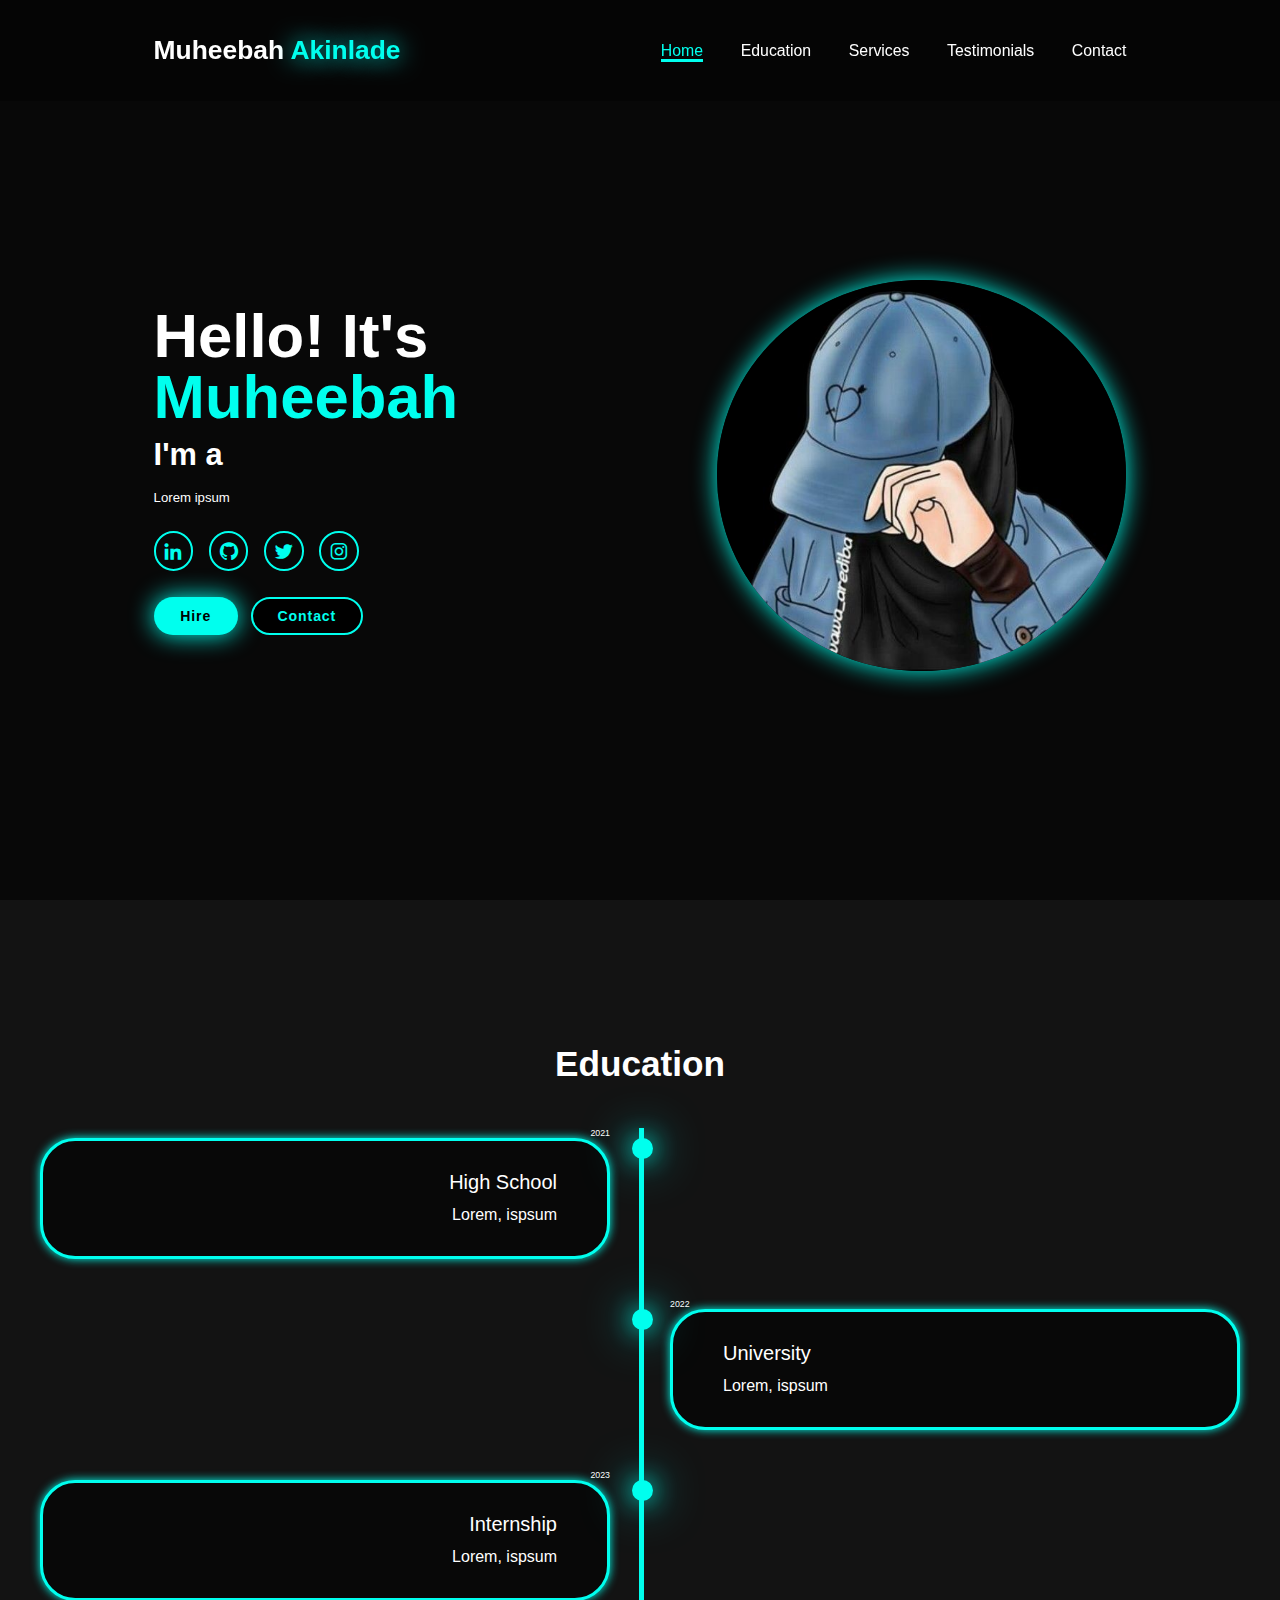
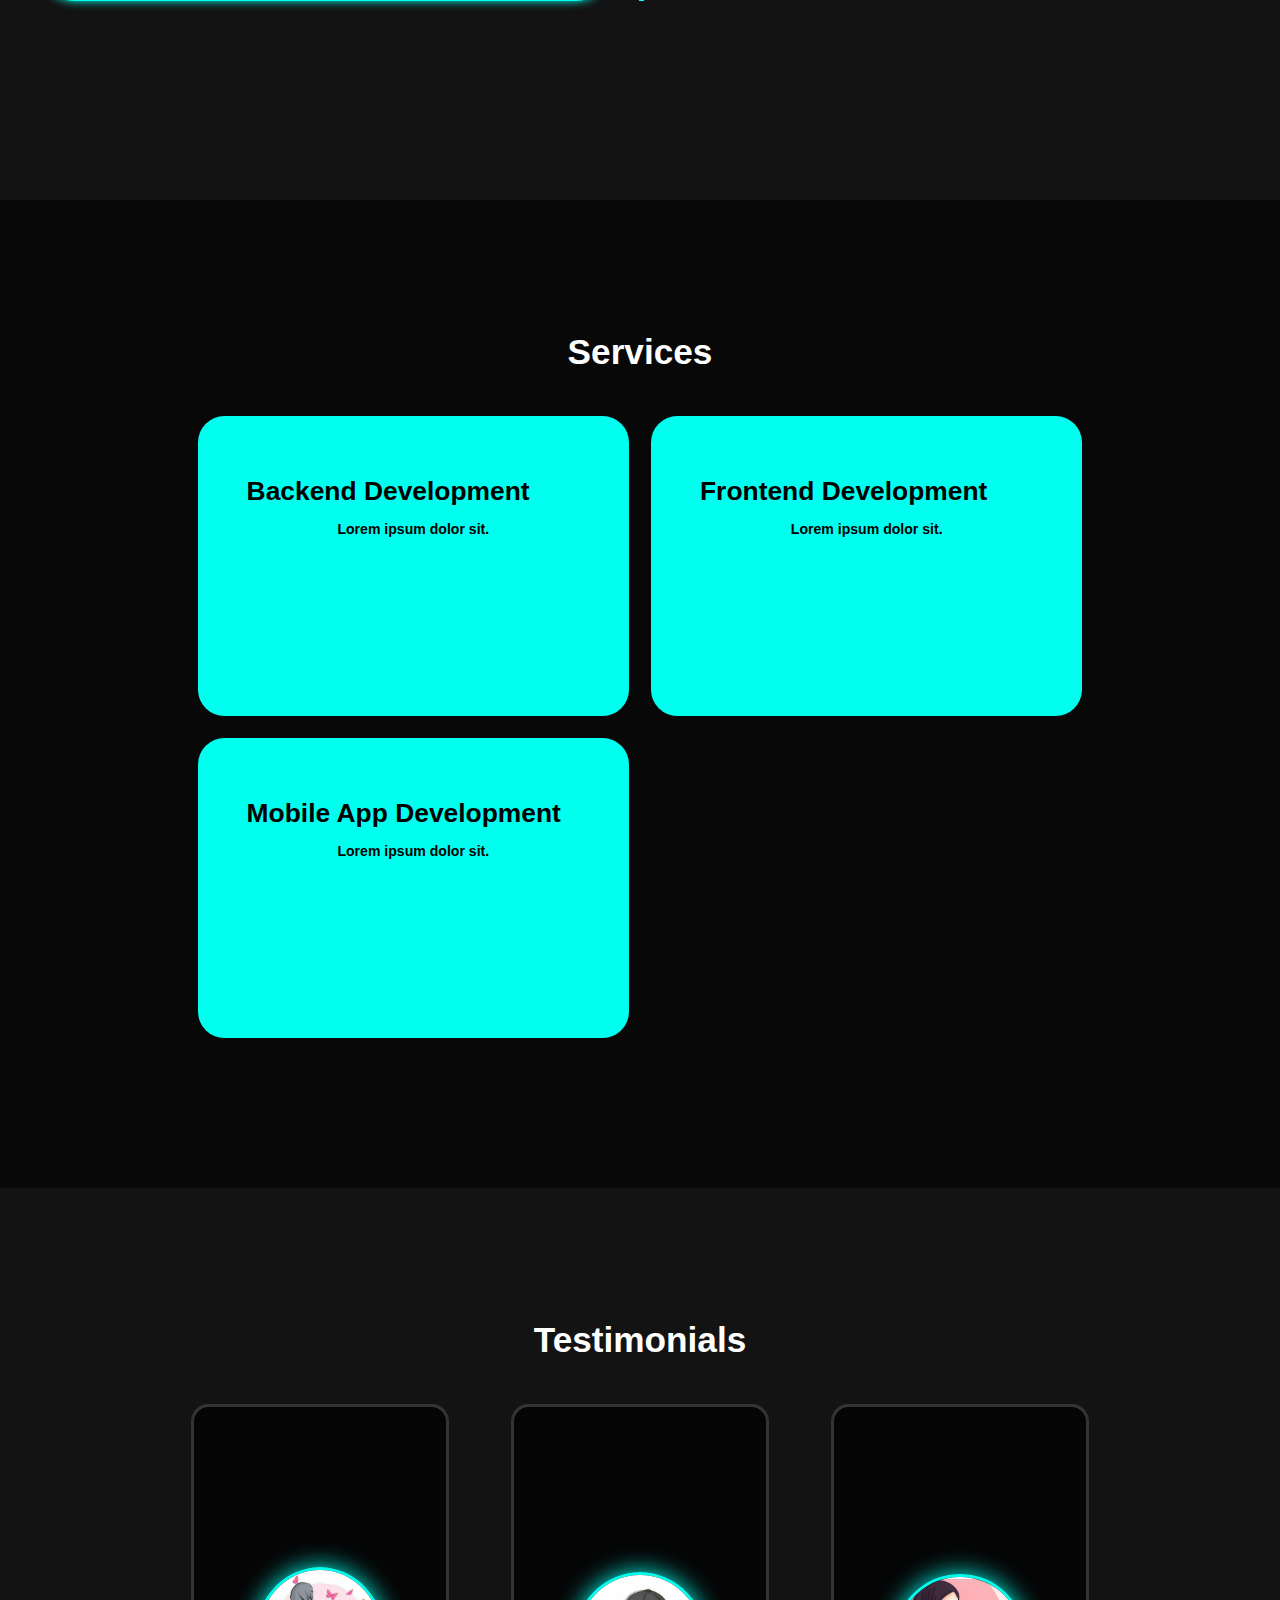
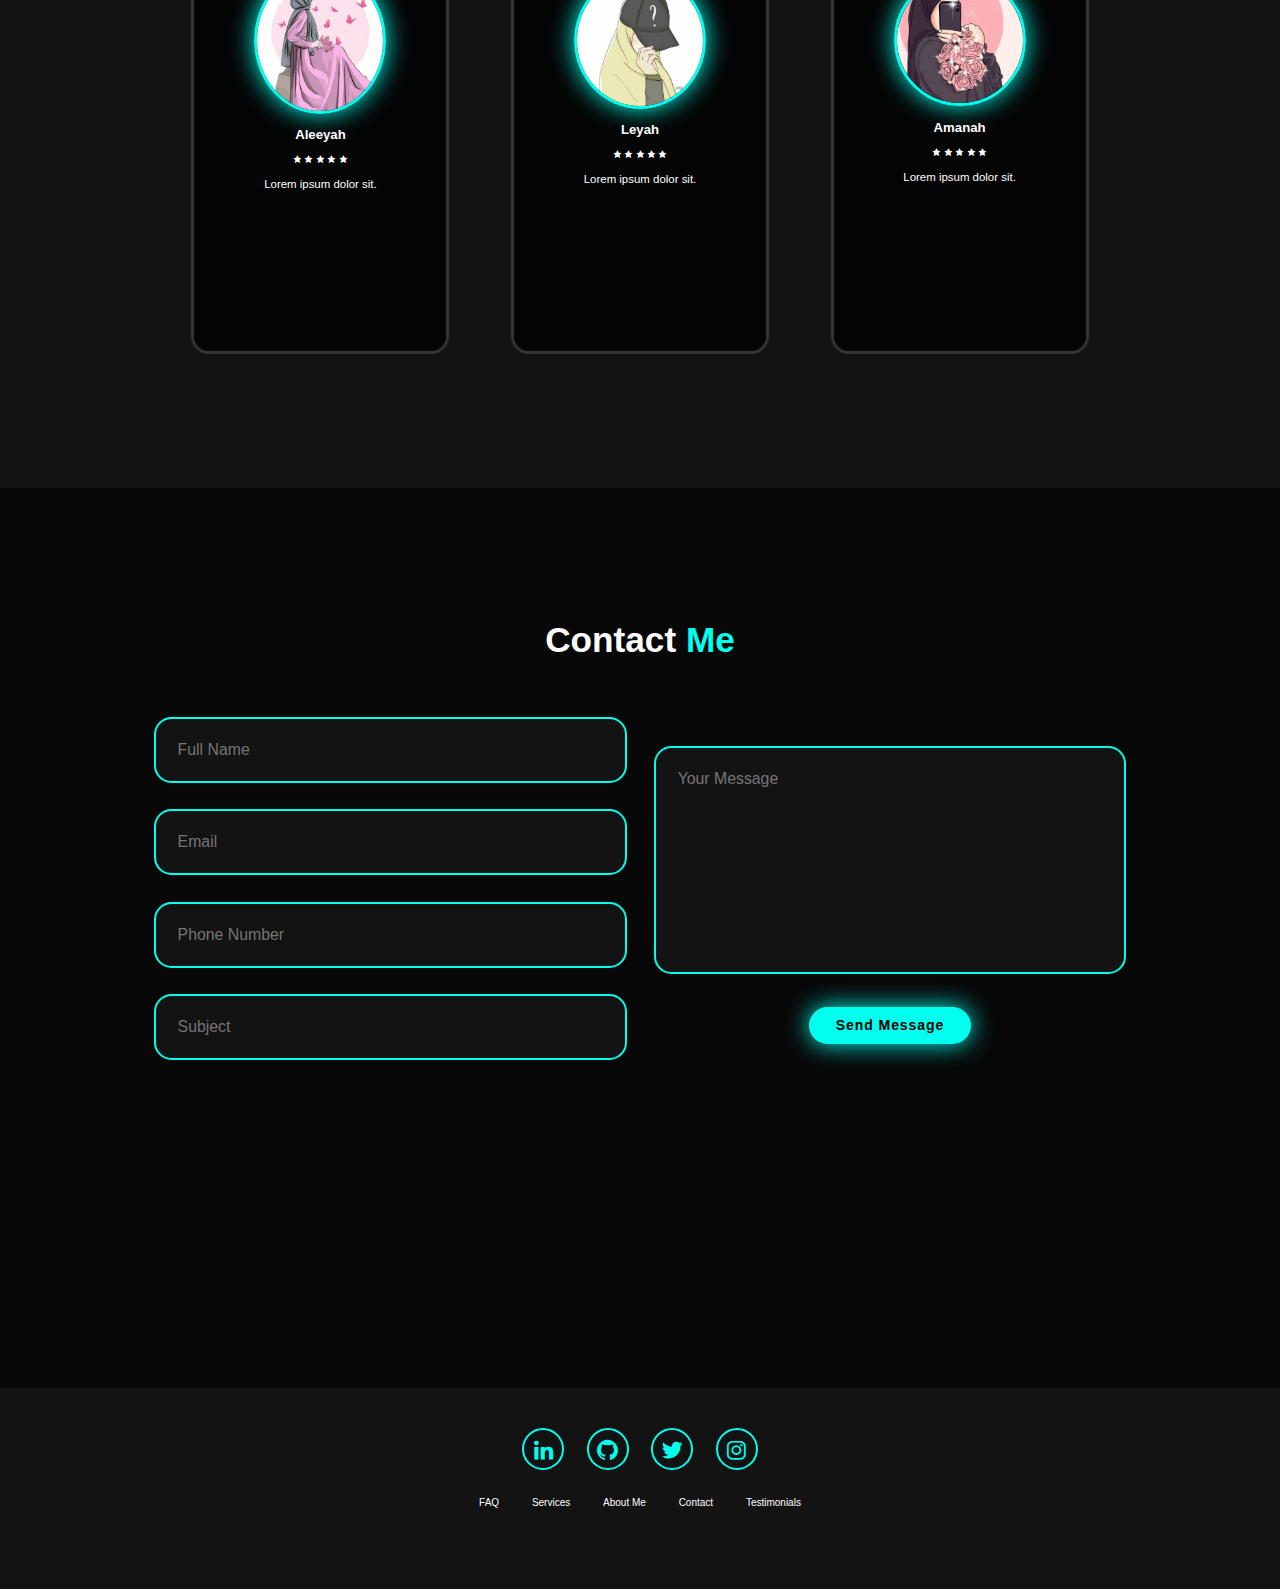
<file: index.html>
<!DOCTYPE html>
<html lang="en">
<head>
    <meta charset="UTF-8">
    <meta name="viewport" content="width=device-width, initial-scale=1.0">
    <title>Responsive Portfolio Website</title>
    <link rel="stylesheet" href="style.css">
    <link href='https://unpkg.com/boxicons@2.1.4/css/boxicons.min.css' rel='stylesheet'>
</head>
<body>
    <!-- Header -->
    <header class="header">
        <a href="#home" class="logo">Muheebah <span>Akinlade</span></a>

        <i class='bx bx-menu' id="menu-icon"></i>

        <nav class="navbar" id="navbar">
            <a href="#home" class="active">Home</a>
            <a href="#education">Education</a>
            <a href="#services">Services</a>
            <a href="#testimonials">Testimonials</a>
            <a href="#contact">Contact</a>
        </nav>
    </header>

    <!-- Home Section -->
    <section class="home" id="home">
        <div class="home-content">
            <h1>Hello! It's <span>Muheebah</span></h1>
            <h3 class="text-animation">I'm a <span></span></h3>
            <p>Lorem ipsum</p>

            <div class="social-icons">
                <a href="#"><i class='bx bxl-linkedin'></i></a>
                <a href="#"><i class='bx bxl-github'></i></a>
                <a href="#"><i class='bx bxl-twitter'></i></a>
                <a href="#"><i class='bx bxl-instagram'></i></a>
            </div>
        
            <div class="btn-group">
                <a href="#" class="btn">Hire</a>
                <a href="#contact" class="btn">Contact</a>
            </div>
        </div>

        <div class="home-img">
            <img src="image6.jpg" alt="">
        </div>
    </section>

    <section class="education" id="education">
        <h2 class="heading">Education</h2>
        <div class="timeline-items">
            <div class="timeline-item">
                <div class="timeline-dot"></div>
                <div class="timeline-data">2021</div>
                <div class="timeline-content">
                    <h3>High School</h3>
                    <p>Lorem, ispsum</p>
                </div>
            </div>

            <div class="timeline-item">
                <div class="timeline-dot"></div>
                <div class="timeline-data">2022</div>
                <div class="timeline-content">
                    <h3>University</h3>
                    <p>Lorem, ispsum</p>
                </div>
            </div>

            <div class="timeline-item">
                <div class="timeline-dot"></div>
                <div class="timeline-data">2023</div>
                <div class="timeline-content">
                    <h3>Internship</h3>
                    <p>Lorem, ispsum</p>
                </div>
            </div>
        </div>
    </section>

    <section class="services" id="services">
        <h2 class="heading">Services</h2>
        <div class="services-container">
            <div class="service-box">
                <div class="service-info">
                    <h4>Backend Development</h4>
                    <p>Lorem ipsum dolor sit.</p>
                </div>
            </div>

            <div class="service-box">
                <div class="service-info">
                    <h4>Frontend Development</h4>
                    <p>Lorem ipsum dolor sit.</p>
                </div>
            </div>

            <div class="service-box">
                <div class="service-info">
                    <h4>Mobile App Development</h4>
                    <p>Lorem ipsum dolor sit.</p>
                </div>
            </div>
        </div>
    </section>

    <section class="testimonials" id="testimonials">
        <div class="testimonials-box">
            <h3 class="heading">Testimonials</h3>
            <div class="wrapper">
                <div class="testimonial-item">
                    <img src="1.jpg" alt="">
                    <h2>Aleeyah</h2>
                    <div class="rating">
                        <i class="bx bxs-star"></i>
                        <i class="bx bxs-star"></i>
                        <i class="bx bxs-star"></i>
                        <i class="bx bxs-star"></i>
                        <i class="bx bxs-star"></i>
                    </div>
                    <p>Lorem ipsum dolor sit.</p>
                </div>

                <div class="testimonial-item">
                    <img src="image.jpg" alt="">
                    <h2>Leyah</h2>
                    <div class="rating">
                        <i class="bx bxs-star"></i>
                        <i class="bx bxs-star"></i>
                        <i class="bx bxs-star"></i>
                        <i class="bx bxs-star"></i>
                        <i class="bx bxs-star"></i>
                    </div>
                    <p>Lorem ipsum dolor sit.</p>
                </div>

                <div class="testimonial-item">
                    <img src="3.jpg" alt="">
                    <h2>Amanah</h2>
                    <div class="rating">
                        <i class="bx bxs-star"></i>
                        <i class="bx bxs-star"></i>
                        <i class="bx bxs-star"></i>
                        <i class="bx bxs-star"></i>
                        <i class="bx bxs-star"></i>
                    </div>
                    <p>Lorem ipsum dolor sit.</p>
                </div>
            </div>
        </div>
    </section>

    <section class="contact" id="contact">
        <h2 class="heading">Contact <span>Me</span></h2>
        <form action="https://formsubmit.co/akinlademuheebah0526@gmail.com" method="POST" id="contactForm">
            <!-- Hidden fields -->
            <input type="hidden" name="_subject" value="New Contact Form Submission">
            <input type="hidden" name="_template" value="table">

            <div class="input-group">
                <div class="input-box">
                    <input type="text" name="name" placeholder="Full Name" required>
                    <input type="email" name="email" placeholder="Email" required>
                </div>
                <div class="input-box">
                    <input type="number" name="phone" placeholder="Phone Number" required>
                    <input type="text" name="subject" placeholder="Subject" required>
                </div>
            </div>

            <div class="input-group-2">
                <textarea name="message" cols="30" rows="10" placeholder="Your Message" required></textarea>
                <input type="submit" value="Send Message" class="btn">
            </div>
        </form>
    </section>
    
    <footer class="footer" id="signature-footer">
        <div class="social">
            <a href="#"><i class='bx bxl-linkedin'></i></a>
            <a href="#"><i class='bx bxl-github'></i></a>
            <a href="#"><i class='bx bxl-twitter'></i></a>
            <a href="#"><i class='bx bxl-instagram'></i></a>
        </div>

        <ul class="list">
            <li><a href="#">FAQ</a></li>
            <li><a href="#">Services</a></li>
            <li><a href="#">About Me</a></li>
            <li><a href="#">Contact</a></li>
            <li><a href="#">Testimonials</a></li>
        </ul>
    </footer>

    <script>
        // Fetch the signature.html file and load it into the footer
        document.addEventListener('DOMContentLoaded', function() {
            fetch('signature.html') 
                .then(response => {
                    if (!response.ok) {
                        throw new Error('Network response was not ok');
                    }
                    return response.text();
                })
                .then(data => {
                    document.getElementById('signature-footer').innerHTML += data; // Append the signature to the footer
                })
                .catch(error => console.log('Error loading signature:', error));
        });
    </script>

    <script src="script.js"></script>
</body>
</html>
</file>
<file: style.css>
* {
    margin: 0;
    padding: 0;
    box-sizing: border-box;
    text-decoration: none;
    border: none;
    outline: none;
    scroll-behavior: smooth;
    font-family: "poppins", sans-serif;
}
:root {
    --bg-color: #080808;
    --second-bg-color: #131313;
    --text-color: white;
    --main-color: #00ffee;
}

html{
    font-size: 60%;
    overflow-x: hidden;
}
body{
    background: var(--bg-color);
    color: var(--text-color);
    margin: 0 auto;
}
.header{
    position: fixed;
    top: 0;
    left: 0;
    width: 100%;
    padding: 4rem 12% 4rem;
    background:rgba(0, 0, 0, 0.3);
    backdrop-filter: blur(10px);
    display: flex;
    justify-content: space-between;
    align-items: center;
    z-index: 5;
}
.logo{
    font-size: 3rem;
    color: var(--text-color);
    font-weight: 800;
    cursor: pointer;
    transition: 0.3s ease;
}
.logo:hover{
    transform: scale(1.1);
}
.logo span{
    text-shadow: 0 0 25px var(--main-color);
}
.navbar a{
    font-size: 1.8rem;
    color: var(--text-color);
    margin-left: 4rem;
    font-weight: 500;
    transition: 0.3s ease;
    
}
.navbar a:hover,
.navbar a.active{
    color: var(--main-color);
    border-bottom: 3px solid var(--main-color);
}
#menu-icon{
    font-size: 3.6rem;
    color: var(--main-color);
    display: none;
}

section{
    min-height: 100vh;
    padding: 10rem 12% 10rem;
}
.home{
    display: flex;
    align-items: center;
    justify-content: center;
    gap: 15rem;
}
.home-content{
    display: flex;
    flex-direction: column;
    align-items: baseline;
    text-align: left;
    justify-content: center;
    margin-top: 3rem;
}
span{
    color: var(--main-color);
}
.logo span{
    color: var(--main-color);
}
.home-content h3{
    margin-bottom: 2rem;
    margin-top: 1rem;
    font-size: 3.5rem;
}
.home-content h1{
    font-size: 7rem;
    font-weight: 700;
    margin-top: 1.5rem;
    line-height: 1;
}
.home-img{
    border-radius: 50%;
}
.home-img img{
    position: relative;
    top: 3rem;
    width: 32vw;
    border-radius: 50%;
    box-shadow: 0 0 25px var(--main-color);
    cursor: pointer;
    transition: 0.4s ease-in-out;
}
.home-img img:hover{
    box-shadow: 0 0 25px var(--main-color),
                0 0 50px var(--main-color),
                0 0 100px var(--main-color);
}
.home-content p{
    font-size: 1.5rem;
    font-weight: 500;
    list-style: 1.8;
    max-width: 1000px;
}
.social-icons a{
    display: inline-flex;
    justify-content: center;
    align-items: center;
    width: 4.5rem;
    height: 4.5rem;
    background: transparent;
    border: 2px solid var(--main-color);
    font-size: 2.5rem;
    border-radius: 50%;
    color: var(--main-color);
    margin: 3rem 1.5rem 3rem 0;
    transition: 0.3s ease-in-out;
}
.social-icons a:hover{
    color: var(--text-color);
    transform: scale(1.3)translateY();
    box-shadow: 0 0 25px var(--main-color);
    background-color: var(--main-color);
}
.btn{
    display: inline-block;
    padding: 1rem 2.8rem;
    background: var(--main-color);
    box-shadow: 0 0 25px var(--main-color);
    border-radius: 4rem;
    font-size: 1.6rem;
    color: black;
    border: 2px solid transparent;
    letter-spacing: 0.1rem;
    font-weight: 600;
    transition: 0.3s ease-in-out;
    cursor: pointer;
}
.btn:hover{
    transform: scale(1.05);
    box-shadow: 0 0 50px var(--main-color);
}
.btn-group{
    display: flex;
    align-items: center;
    gap: 1.5rem;
}
.btn-group a:nth-last-of-type(1){
    background-color: black;
    color: var(--main-color);
    border: 2px solid var(--main-color);
    box-shadow: 0 0 25px transparent;
}
.btn-group a:nth-last-of-type(1):hover{
    box-shadow: 0 0  25px var(--main-color);
    background-color: var(--main-color);
    color: black;
}
.text-animation{
    font-size: 34px;
    font-weight: 600;
    min-width: 280px;
}
.text-animation span{
    position: relative;
}
.text-animation span::before{
    content: "web developer";
    color: var(--main-color);
    animation: words 20s infinite;
}
.text-animation span::after{
    content: "";
    background-color: var(--bg-color);
    position: absolute;
    width: calc(100% + 8px);
    height: 100%;
    border-left: 3px solid var(--bg-color);
    right: -8px;
    animation: cursor 0.6s infinite, typing 20s steps(14) infinite;
}
@keyframes cursor{
    to{
        border-left: 2px solid var(--main-color);
    }
}
@keyframes words{
    0%,
    20%{
        content: "frontend developer";
    }
    21%,
    40%{
        content: "tech enthusiast";
    }
    41%,
    60%{
        content: "backend developer";
    }
    61%,
    80%{
        content: "mobile app developer";
    }
    81%,
    100%{
        content: "student";
    }
}
@keyframes typing{
    10%,
    15%,
    30%,
    35%,
    50%,
    55%,
    70%,
    75%,
    90%,
    95%{
        width: 0;
    }
    5%,
    20%,
    25%,
    40%,
    45%,
    60%,
    65%,
    80%,
    85%{
        width: calc(100% + 8px);
    }
}
.heading{
    font-size: 8rem;
    text-align: center;
    margin: 5rem 0;
}
/* Adjusted CSS for headings */
.education h2,
.services h2,
.testimonials .heading,
.contact h2 {
    font-size: 4rem;
    text-align: center;
    margin: 5rem 0;
}

.education{
    padding: 100px 15px;
    background: var(--second-bg-color);
}
.education h2{
    margin-bottom: 5rem;
}
.timeline-items{
    max-width: 1200px;
    margin: auto;
    display: flex;
    flex-wrap: wrap;
    position: relative;
}
.timeline-items::before{
    content: "";
    position: absolute;
    width: 5px;
    height: 100%;
    background-color: var(--main-color);
    left: calc(50% - 1px);
}
.timeline-item{
    margin-bottom: 40px;
    width: 100%;
    position: relative;
}
.timeline-item:last-child{
    margin-bottom: 0;
}
.timeline-item:nth-child(odd){
    padding-right: calc(50% + 30px);
    text-align: right;
}
.timeline-item:nth-child(even){
    padding-left: calc(50% + 30px);
}
.timeline-dot{
    height: 21px;
    width: 21px;
    background-color: var(--main-color);
    box-shadow: 0 0 25px var(--main-color),
                0 0 50px var(--main-color);
    position: absolute;
    left: calc(50% - 8px);
    border-radius: 50%;
    top: 10px;
}
.timeline-date{
    font-size: 20px;
    font-weight: 800;
    color: white;
    margin: 6px 0 15px;
}
.timeline-content{
    background-color: var(--bg-color);
    border: 3px solid var(--main-color);
    padding: 30px 50px;
    border-radius: 4rem;
    box-shadow: 0 0 10px var(--main-color);
    cursor: pointer;
    transition: 0.3s ease-in-out;
}
.timeline-content:hover{
    transform: scale(1.05);
    box-shadow: 0 0 25px var(--main-color);
}
.timeline-content h3{
    font-size: 20px;
    color: white;
    margin: 0 0 10px;
    font-weight: 500;
}
.timeline-content p{
    color: white;
    font-size: 16px;
    font-weight: 300;
    line-height: 22px;
}

::-webkit-scrollbar{
    width: 15px;
}
::-webkit-scrollbar-thumb{
    background-color: var(--main-color);
}
::-webkit-scrollbar-track{
    background-color: var(--bg-color);
    width: 50px;
}
.services{
    background: var(--bg-color);
    color: black;
}
.services h2{
    margin-bottom: 5rem;
    color: white;
}
.services-container{
    display: grid;
    grid-template-columns: repeat(2,1fr);
    align-items: center;
    gap: 2.5rem;
}
.service-box{
    background-color: var(--main-color);
    height: 300px;
    border-radius: 3rem;
    border: 5px solid transparent;
    cursor: pointer;
    transition: 0.4s ease-in-out;
}
.service-box:hover{
    background: white;
    color: black;
    border: 5px solid var(--main-color);
    transform: scale(1.30);
}
.service-box .service-info{
    display: flex;
    flex-direction: column;
    text-align: left;
    max-height: 200px;
    justify-content: left;
    align-items: baseline;
    padding: 5rem 5rem;
}
.service-info h4{
    font-size: 3rem;
    font-weight: 800;
    line-height: 2;
}
.service-info p{
    font-size: 1.6rem;
    font-weight: 600;
    max-height: 100px;
    line-height: 1.7;
    margin: auto;   
}
.testimonials{
    background: var(--second-bg-color);
}
.testimonials-box{
    background-size: cover;
    display: flex;
    align-items: center;
    justify-content: center;
    flex-direction: column;
}
.testimonials .heading{
    margin-bottom: 5rem;
}
.testimonials-box img{
    width: 15rem;
    border-radius: 50%;
    border: 3px solid var(--main-color);
    box-shadow: 0 0 25px var(--main-color);
}
.wrapper{
    display: grid;
    grid-template-columns: repeat(3, 1fr);
    gap: 3rem;
}
.testimonial-item{
    min-height: 550px;
    max-width: 450px;
    background: rgba(0, 0, 0, 0.7);
    border: 3px solid rgba(238, 238, 238, 0.2);
    border-radius: 2rem;
    margin: 0 2rem;
    padding: 30px 60px;
    cursor: pointer;
    display: flex;
    flex-direction: column;
    align-items: center;
    justify-content: center;
    text-align: center;
    gap: 1.5rem;
    color: white;
    transition: 0.4s ease-in-out;
}
.testimonial-item:hover{
    border: 3px solid var(--main-color);
    transform: translateY(-10px)scale(1.03);
    box-shadow: 0 0 50px var(--main-color);
}
.testimonial-item h3{
    font-size: 2.8rem;
}
.testimonial-item p{
    font-size: 1.3rem;
}
#star{
    color: gold;
    font-size: 2rem;
}
.contact{
    background-color: var(--bg-color);
}
.contact h2{
    margin-bottom: 3rem;
    color: white;
}
.contact form{
    display: flex;
    align-items: center;
    justify-content: center;
    gap: 3rem;
    margin: 5rem auto;
    text-align: center;
}
.contact form .input-box{
    display: flex;
    justify-content: center;
    flex-wrap: wrap;
}
.contact form .input-box input,
.contact form textarea{
    width: 100%;
    padding: 2.5rem;
    font-size: 1.8rem;
    color: var(--text-color);
    background: var(--second-bg-color);
    border-radius: 2rem;
    border: 2px solid var(--main-color);
    margin: 1.5rem 0;
    resize: none;
}
.contact form .btn{
    margin-top: 2rem;
}
.footer{
    position: relative;
    bottom: 0;
    width: auto;
    padding: 40px 0;
    background-color: var(--second-bg-color);
}
.footer .social{
    text-align: center;
    padding-bottom: 25px;
    color: var(--main-color);
}
.footer .social a{
    font-size: 25px;
    color: var(--main-color);
    border: 2px solid var(--main-color);
    width: 42px;
    height: 42px;
    line-height: 42px;
    display: inline-block;
    text-align: center;
    border-radius: 50%;
    margin: 0 10px;
    transition: 0.3s ease-in-out;
}
.footer .social a i{
    line-height: 42px;
} 
.footer .social a:hover{
    transform: scale(1.2)translateY(-10px);
    background-color: var(--main-color);
    color: black;
    box-shadow: 0 0 25px var(--main-color);
}
.footer ul{
    margin-top: 0;
    padding: 0;
    font-size: 10px;
    line-height: 1.6;
    margin-bottom: 0;
    text-align: center;
}
.footer ul li a{
    color: white;
    border-bottom: 3px solid transparent;
    transition: 0.3s ease-in-out;
}
.footer ul li a:hover{
    border-bottom: 3px solid var(--main-color);
}
.footer ul li{
    display: inline-block;
    padding: 0 15px;
}
.footer .copyright{
    margin-top: 50px;
    text-align: center;
    font-size: 16px;
    color: white;
}

@media(max-width:1285px){
    html{
        font-size: 55%;
    }
    .services-container{
        padding-bottom: 7rem;
        grid-template-columns: repeat(2,1fr);
        margin: 0 5rem;
    }
}
@media(max-width:991px){
    header{
        padding: 2rem 3%;
    }
    section{
        padding: 10rem 3% 2rem;
    }
    .timeline-items::before{
        left: 7px;
    }
    .timeline-item:nth-child(odd),
    .timeline-item:nth-child(even){
        padding-left: 37px;
    }
    .timeline-dot{
        left: 0;
    }
    .services{
        padding-bottom: 7rem;
    }
    .testimonials .wrapper{
        grid-template-columns: repeat(1,1fr);
    }
    .contact form {
        flex-direction: column;
    }
    .footer {
        padding: 2rem 3%;
    }
}
@media(max-width:895px){
    #menu-icon{
        display: block;
    }
    .navbar{
        position: absolute;
        top: 100%;
        right: 0;
        width: 50%;
        padding: 1rem 3%;
        background:rgba(0, 0, 0, 0.8);
        backdrop-filter: blur(20px);
        border-bottom: 2px solid var(--main-color);
        display: none;
    }
    .navbar.active{
        display: block;
    }
    .navbar a{
        display: block;
        font-size: 2rem;
        margin: 3rem 0;
        color: white;
    }
    .home{
        flex-direction: column-reverse;
        margin: 5rem 4rem;
    }
    .home-content h3{
        font-size: 2.6rem;
    }
    .home-content h1{
        font-size: 8rem;
    }
    .home-content p{
        max-width: 600px;
        margin: 0 auto;
    }
    .home-img img{
        width: 56vw;
    }
    .services h2{
        margin-bottom: 3rem;
    }
    .services-container{
        grid-template-columns: repeat(1,1fr);
    }
}
@media (max-width: 768px) {
    .timeline-item:nth-child(odd),
    .timeline-item:nth-child(even) {
        padding: 0 20px;
        text-align: left;
    }
    .timeline-items::before {
        left: 10px;
    }
    .timeline-dot {
        left: 5px;
    }
    .timeline-content {
        padding: 20px 30px;
    }
    .testimonials .wrapper {
        grid-template-columns: 1fr;
    }
    .testimonial-item {
        font-size: 1.2rem;
        min-height: auto;
        max-width: 100%;
        margin: 0 1rem;
    }
    .testimonial-item h3{
        font-size: 20px;
    }
    .footer {
        padding: 2rem 5%;
    }
}
</file>
